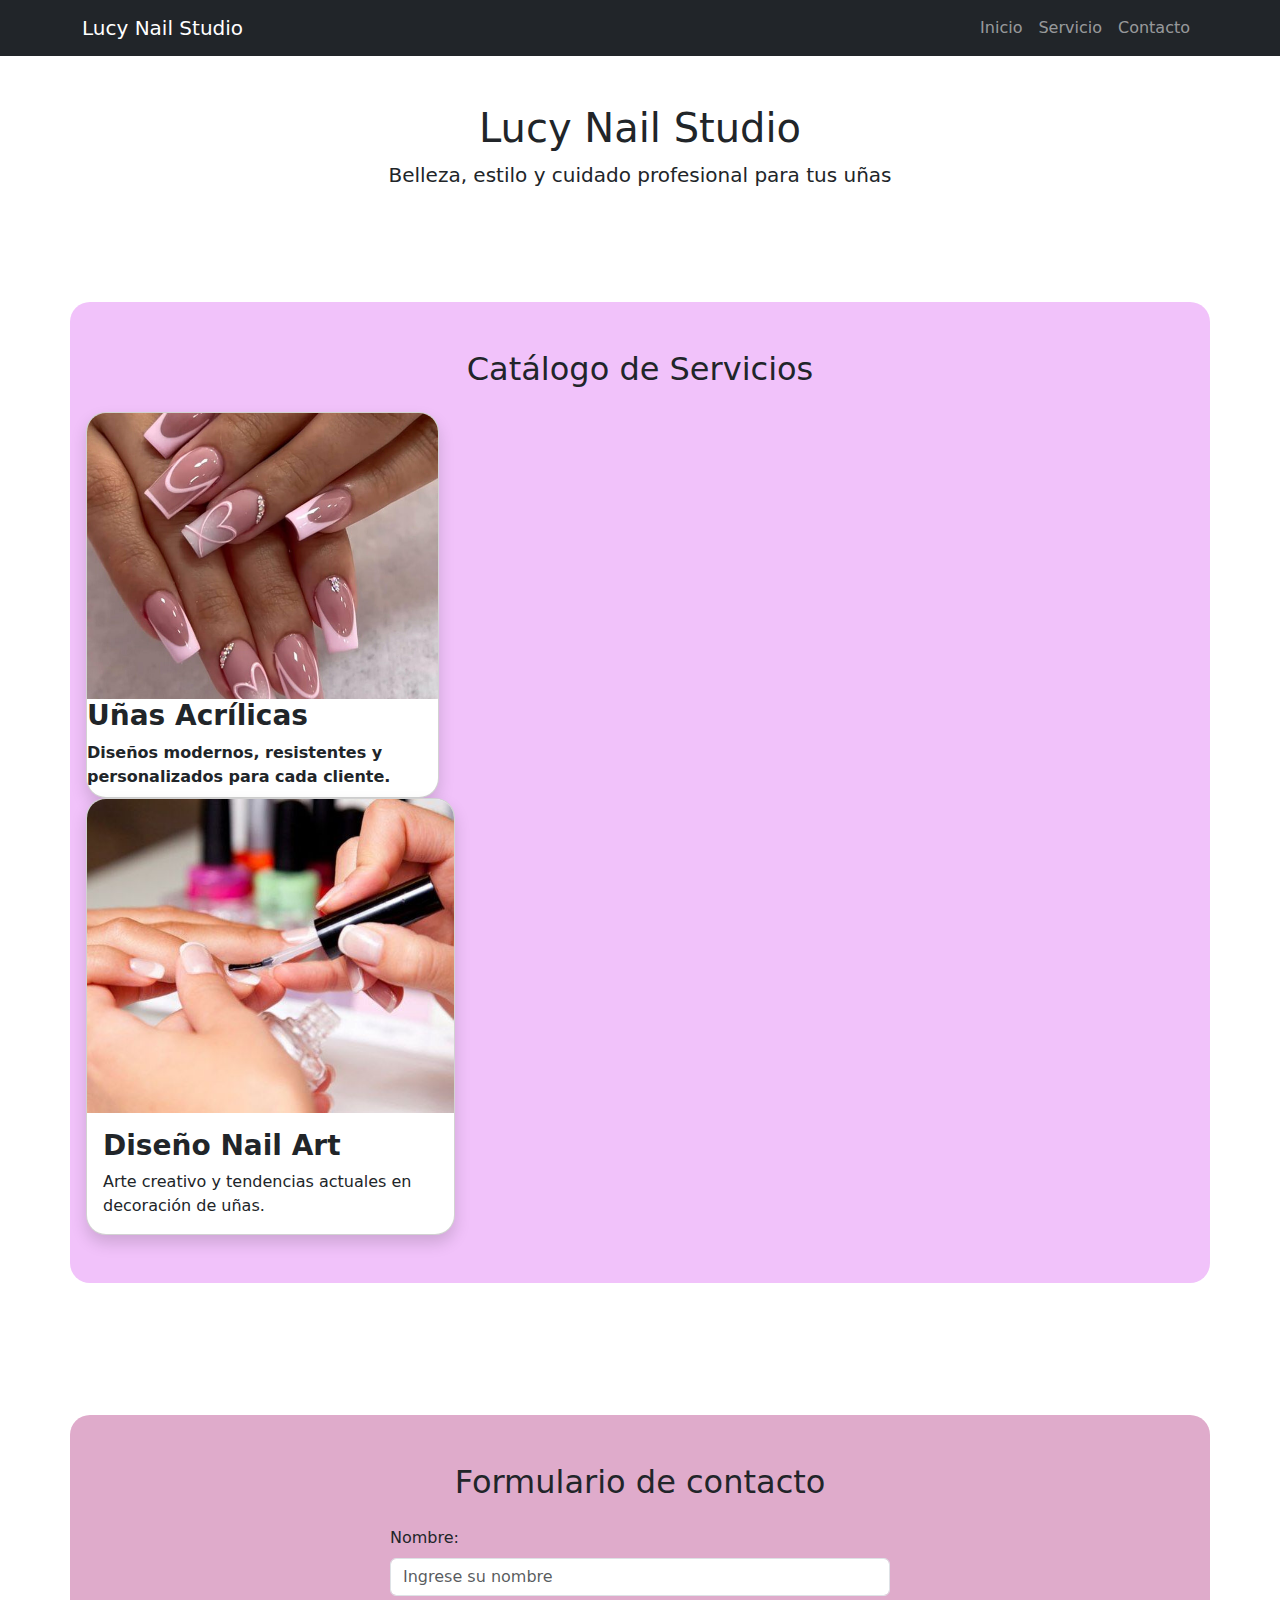
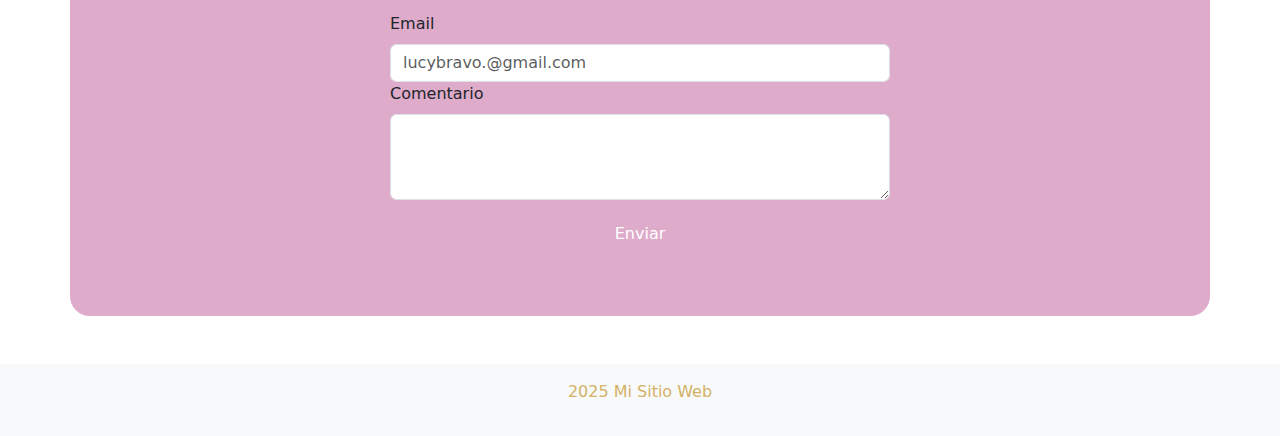
<file: Semana_4/index.html>
<!DOCTYPE html>
<html lang="es">
<head>
    <meta charset="UTF-8">
    <meta name="viewport" content="width=device-width, initial-scale=1.0">
    <title>Lucy Nail Studio</title>
    <!-- Bootstrap CSS -->
     <link href="https://cdn.jsdelivr.net/npm/bootstrap@5.3.0/dist/css/bootstrap.min.css" rel="stylesheet">

     <!--CSS personalizado -->
     <link rel="stylesheet" href="styles.css">
</head>
<body>
    <!-- Barra de navegación -->
    <nav class="navbar navbar-expand-md navbar-dark bg-dark">
        <div class="container">
            <a class="navbar-brand" href="#">Lucy Nail Studio</a>
            <button class="navbar-toggler" type="button" data-bs-toggle="collapse" data-bs-target="#menu">
                <span class="navbar-toggler-icon"></span>
            </button>
            <div class="collapse navbar-collapse" id="menu">
                <ul class="navbar-nav ms-auto">
                    <li class="nav-item"><a class="nav-link" href="#inicio">Inicio</a></li>
                    <li class="nav-item"><a class="nav-link" href="#servicios">Servicio</a></li>
                    <li class="nav-item"><a class="nav-link" href="#contacto">Contacto</a></li>

                </ul> 
            </div>
        </div> 
    </nav>
            <!-- ENCABEZADO -->
    <header class="text-center p-5 header-intro" id="inicio">
        <h1 class="titulo-principal">Lucy Nail Studio</h1>
        <p class="lead">Belleza, estilo y cuidado profesional para tus uñas </p>
    </header>
    <!-- SECCIÓN PRINCIPAL-->
     <section class="container my-5" id="catalogo">
        <h2 class="text-center mb-4">Catálogo de Servicios</h2>
        <div class="row g-4">
            <div class="col-md-4">
                <div class="card shadow h-100">
                    <img src="assets/img/unas-acrilicas.jpg" class="card-img-top img-fluid" alt="Uñas Acrílicas">
                       <h3 class="card-title ">Uñas Acrílicas</h3>
                       <p class="card-title"> Diseños modernos, resistentes y personalizados para cada cliente.</p>
                    </div>
                </div>
            </div>
            <div class="col-md-4">
                <div class="card shadow h-100">
                    <img src="assets/img/nail-art.jpg" class="card-img-top img-fluid" alt=" Diseño Nail Art">
                    <div class="card-body">
                       <h3 class="card-title">Diseño Nail Art</h3>
                       <p class="card-text"> Arte creativo y tendencias actuales en decoración de uñas.</p>
                   </div>
                </div>
            </div>
        </div>
    </section>

    <!-- Botón con collpse-->
     <div class="text-center mb-5">
        <button class="btn btn-primary" data-bs-toggle="collapse" data-bs-target="#info" ainfo">
            Más Información
        </button>
        <div id="info" class="collapse mt-3">
            <div class="card card-body">
            Este contenido se muestra y se oculta el componente Collapse de Bootstrap.
           </div>
        </div>
    </div>
    <!-- FORMULARIO -->
    <section class="container my-5" id="contacto">
        <h2 class="text-center mb-4">Formulario de contacto</h2>
        <form class="mx-auto"style="max-width: 500px;">
            <div class="mb-3">
                <label class="form-label"> Nombre:</label>
                <input type="text" class="form-control" placeholder= "Ingrese su nombre">
            </div>
            <div class="mb-3">
                <label class="form-label"> Email</label> 
                <input type="email" class="form-control" placeholder="lucybravo.@gmail.com">
            <div class="mb-3">
                <label class="form-label">Comentario</label>
                <textarea class="form-control" rows="3"></textarea>
            </div>
            <button type="submit" class="btn btn-primary w-100">Enviar</button>
        </form>
    </section>
    <!--Footer-->
    <footer class="text-center bg-light p-3">
        <p> 2025 Mi Sitio Web</p>
    </footer>
    <!-- Bootstrap JS -->
    <script src="https://cdn.jsdelivr.net/npm/bootstrap@5.3.0/dist/js/bootstrap.bundle.min.js"></script>
</body>
</html>
</file>
<file: Semana_4/styles.css>
/* Estilos personalizados */
/* BOTONES */
.btn-primary {
background-color: var(--rosa-principal);
border: none;
transition: transform 0.3s ease, background-color 0.3s ease;
}


.btn-primary:hover {
background-color: var(--rosa-oscuro);
transform: scale(1.05);
}


/* CATÁLOGO */
#catalogo {
background-color: rgb(241, 194, 250);
padding: 3rem 1rem;
border-radius: 20px;
}


.card {
border-radius: 20px;
overflow: hidden;
transition: transform 0.3s ease, box-shadow 0.3s ease;
}


.card:hover {
transform: translateY(-8px);
box-shadow: 0 12px 25px rgba(0,0,0,0.2);
}


.card-title {
color: var(--rosa-oscuro);
font-weight: bold;
}


/* FORMULARIO */
#contacto {
background-color: rgb(223, 171, 203);
padding: 3rem 1rem;
border-radius: 20px;
}


/* FOOTER */
footer {
background-color: var(--rosa-principal) !important;
color: rgb(212, 177, 102);
}


footer a {
color: rgb(122, 23, 89);
text-decoration: none;
}


/* ANIMACIÓN */
@keyframes aparecer {
from { opacity: 0; transform: translateY(-20px); }
to { opacity: 1; transform: translateY(0); }
}


/* MEDIA QUERY */
@media (max-width: 576px) {
.titulo-principal {
font-size: 2.2rem;
}
}
</file>
